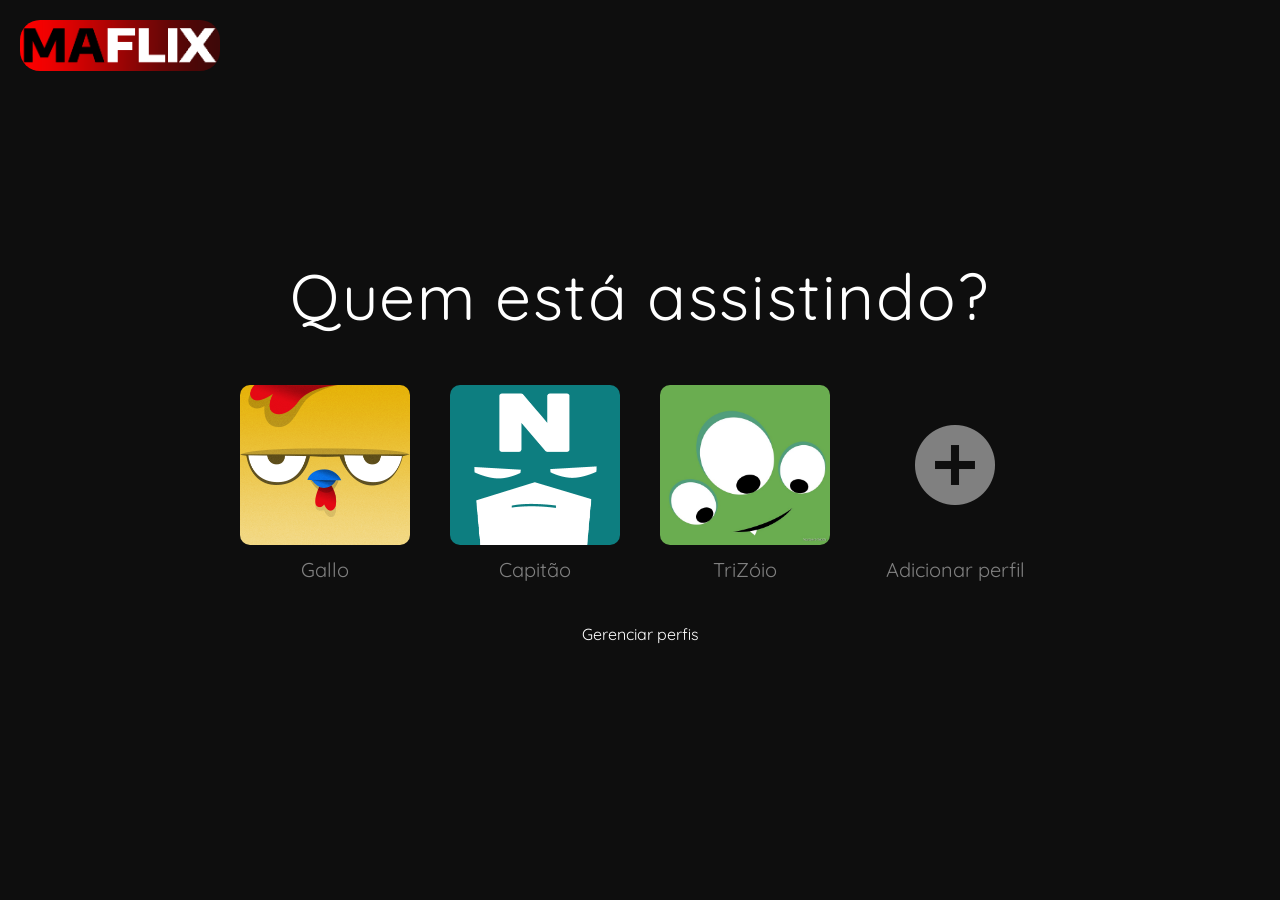
<file: index.html>
<!DOCTYPE html>
<html lang="pt-br">
<head>
    <meta charset="UTF-8">
    <meta name="viewport" content="width=device-width, initial-scale=1.0">
    <title>Maflix</title>
    <link href='https://unpkg.com/boxicons@2.1.4/css/boxicons.min.css' rel='stylesheet'>
    <link rel="stylesheet" href="css/style.css">
    <link rel="shortcut icon" href="img/netflixIcon.png" type="image/x-icon">
</head>
<body>
    <header>
        <nav>
            <a href="#">
                <img class="logo" src="img/logo.png" alt="Logo">
            </a>
        </nav>
    </header>
    <main>
        <div class="container">
            <h1>Quem está assistindo?</h1>
            <ul>
                
            </ul>
            <a class = "profiles" href = "#">Gerenciar perfis</a>
        </div>
    </main>
    <script src="js/script.js"></script>
</body>
</html>
</file>
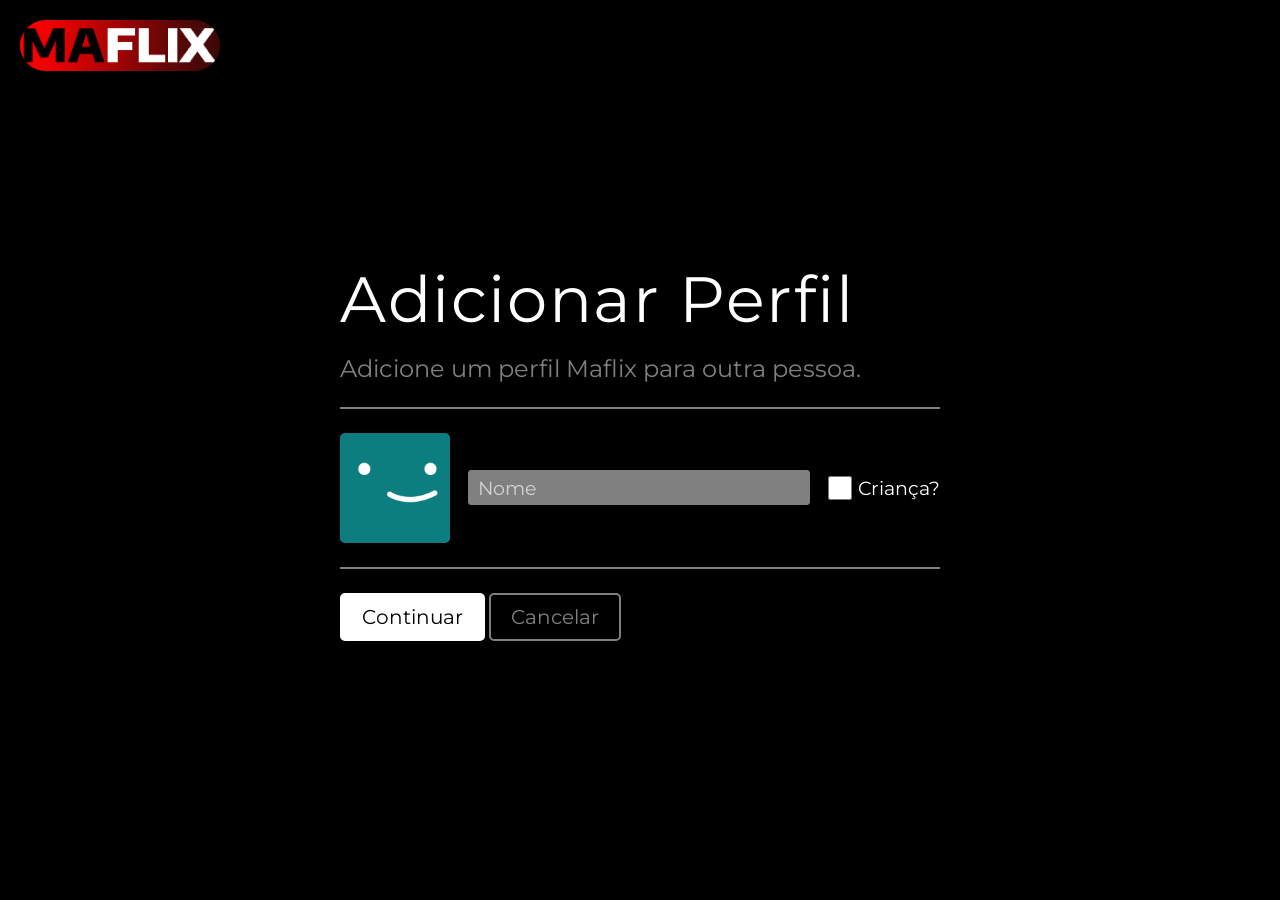
<file: addProfile.html>
<!DOCTYPE html>
<html lang="pt-br">

<head>
    <meta charset="UTF-8">
    <meta name="viewport" content="width=device-width, initial-scale=1.0">
    <title>Maflix</title>
    <link href='https://unpkg.com/boxicons@2.1.4/css/boxicons.min.css' rel='stylesheet'>
    <link rel="stylesheet" href="css/addProfile.css">
    <link rel="shortcut icon" href="img/netflixIcon.png" type="image/x-icon">
</head>

<body>
    <header>
        <nav>
            <a href="index.html">
                <img class="logo" src="img/logo.png" alt="Logo">
            </a>
        </nav>
    </header>
    <main>
        <div class="container">
            <h1>Adicionar Perfil</h1>
            <h3>Adicione um perfil Maflix para outra pessoa.</h3>
            <hr>
            <form>
                <div class="form-group">
                    <img src="img/avatar2.png" alt="Avatar">
                    <input type="text" id="name" placeholder="Nome" autocomplete="none">
                    <div class="checkbox">
                        <input type="checkbox" id="crianca">
                        <label for="crianca">Criança?</label>
                    </div>
                </div>
                <hr>
                <div class="buttons">
                    <button onclick="cadastrarUsuario()" type="button" class="btn" id="btnOk">Continuar</button>
                    <a href="index.html" class="btn">Cancelar</a>
                </div>
            </form>
        </div>
    </main>
</body>

</html>
</file>
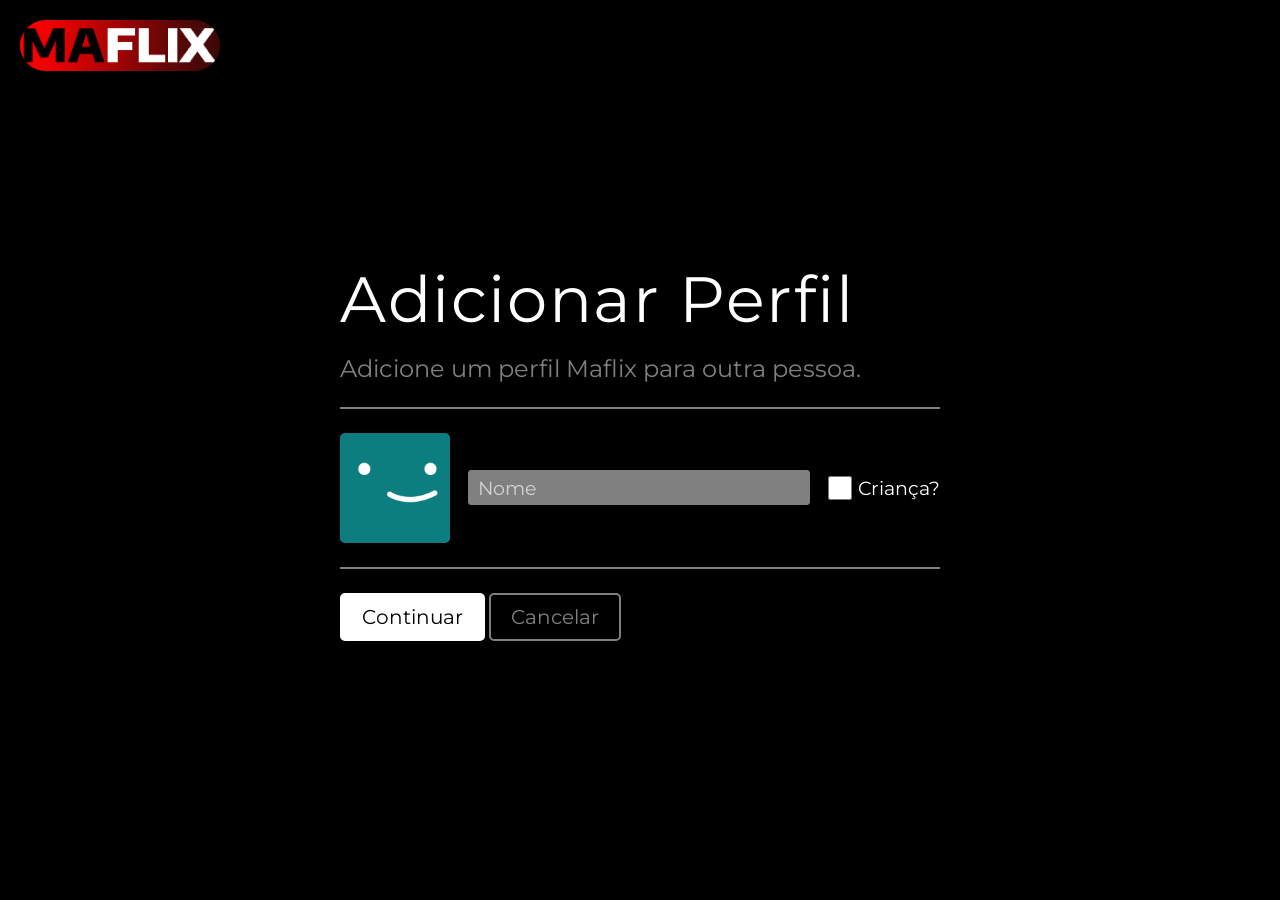
<file: adicionar.html>
<!DOCTYPE html>
<html lang="pt-br">
<head>
    <meta charset="UTF-8">
    <meta name="viewport" content="width=device-width, initial-scale=1.0">
    <title>Maflix</title>
    <link href='https://unpkg.com/boxicons@2.1.4/css/boxicons.min.css' rel='stylesheet'>
    <link rel="stylesheet" href="css/adicionar.css">
    <link rel="shortcut icon" href="img/netflixIcon.png" type="image/x-icon">
</head>
<body>
    <header>
        <nav>
            <a href="index.html">
                <img class="logo" src="img/logo.png" alt="Logo">
            </a>
        </nav>
    </header>
    <main>
        <div class="container">
            <h1>Adicionar Perfil</h1>
            <h3>Adicione um perfil Maflix para outra pessoa.</h3>
            <hr>
            <form>
                <div class="form-group">
                    <img src="img/avatar2.png" alt="Avatar">
                    <input type="text" id="nome" placeholder="Nome" autocomplete="none">
                    <div class="checkbox">
                        <input type="checkbox" id="crianca">
                        <label for="crianca">Criança?</label>
                    </div>
                </div>
                <hr>
                <div class="buttons">
                        <button class = "btn" id="btnOk">Continuar</button>
                        <a href = "index.html" class = "btn">Cancelar</a>
                    </div>
                </form>
        </div>
    </main>
    
</body>
</html>
</file>
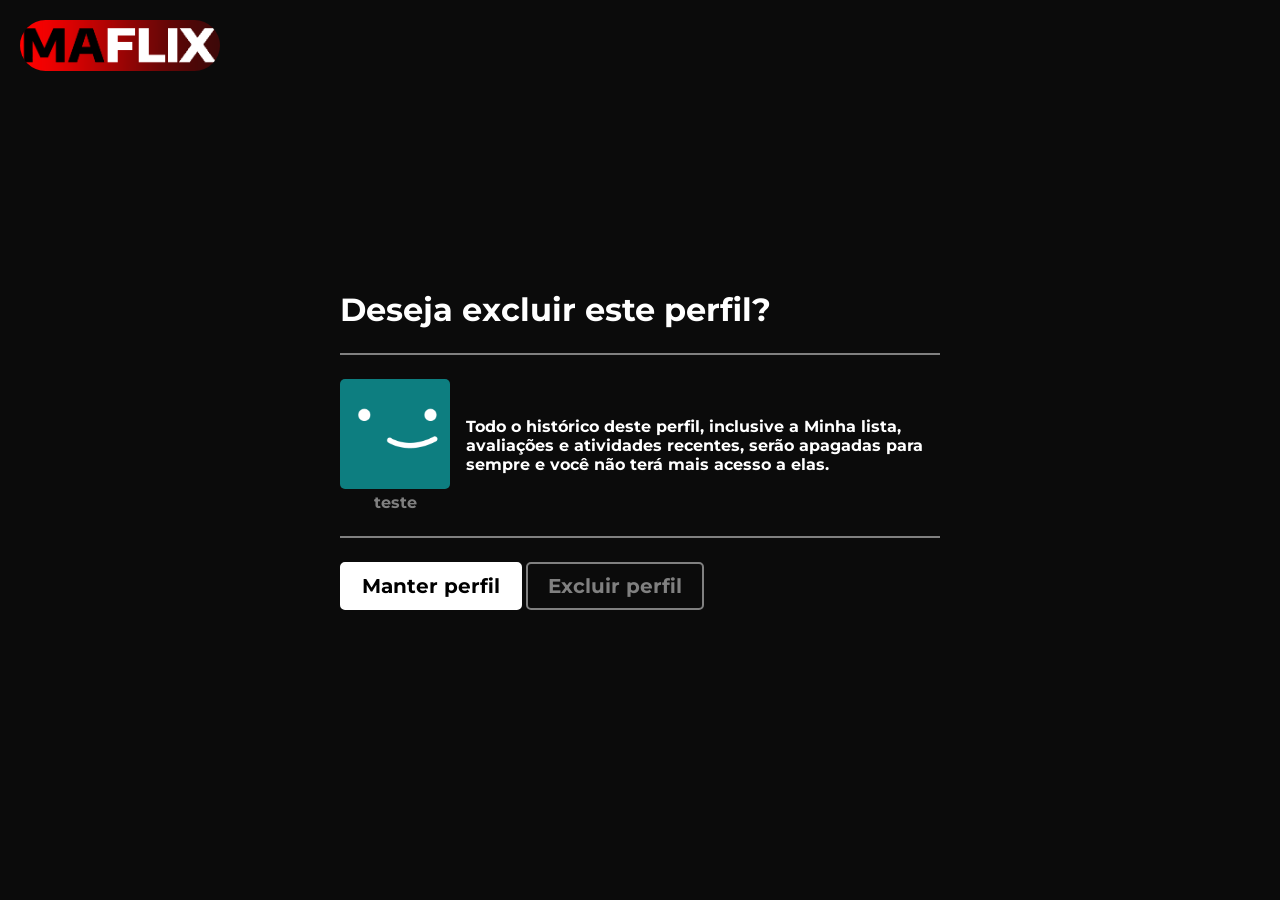
<file: deleteProfile.html>
<!DOCTYPE html>
<html lang="pt-br">

<head>
    <meta charset="UTF-8">
    <meta name="viewport" content="width=device-width, initial-scale=1.0">
    <title>Maflix</title>
    <link href='https://unpkg.com/boxicons@2.1.4/css/boxicons.min.css' rel='stylesheet'>
    <link rel="stylesheet" href="css/deleteProfile.css">
    <link rel="shortcut icon" href="img/netflixIcon.png" type="image/x-icon">
</head>

<body>
    <header>
        <nav>
            <a href="index.html">
                <img class="logo" src="img/logo.png" alt="Logo">
            </a>
        </nav>
    </header>
    <main>
        <div class="container">
            <h1>Deseja excluir este perfil?</h1>
            <hr>
            <form>
                <div class="form-group">
                    <div class="form-image">
                        <img src="img/avatar2.png" alt="Avatar">
                        <p>teste</p>
                    </div>
                    <p>Todo o histórico deste perfil, inclusive a Minha
                        lista, avaliações e atividades recentes, serão
                        apagadas para sempre e você não terá mais
                        acesso a elas.</p>
                </div>
                <hr>
                <div class="buttons">
                    <button onclick="cadastrarUsuario()" type="button" class="btn" id="btnOk">Manter perfil</button>
                    <a href="index.html" class="btn">Excluir perfil</a>
                </div>
            </form>
        </div>
    </main>
</body>

</html>
</file>
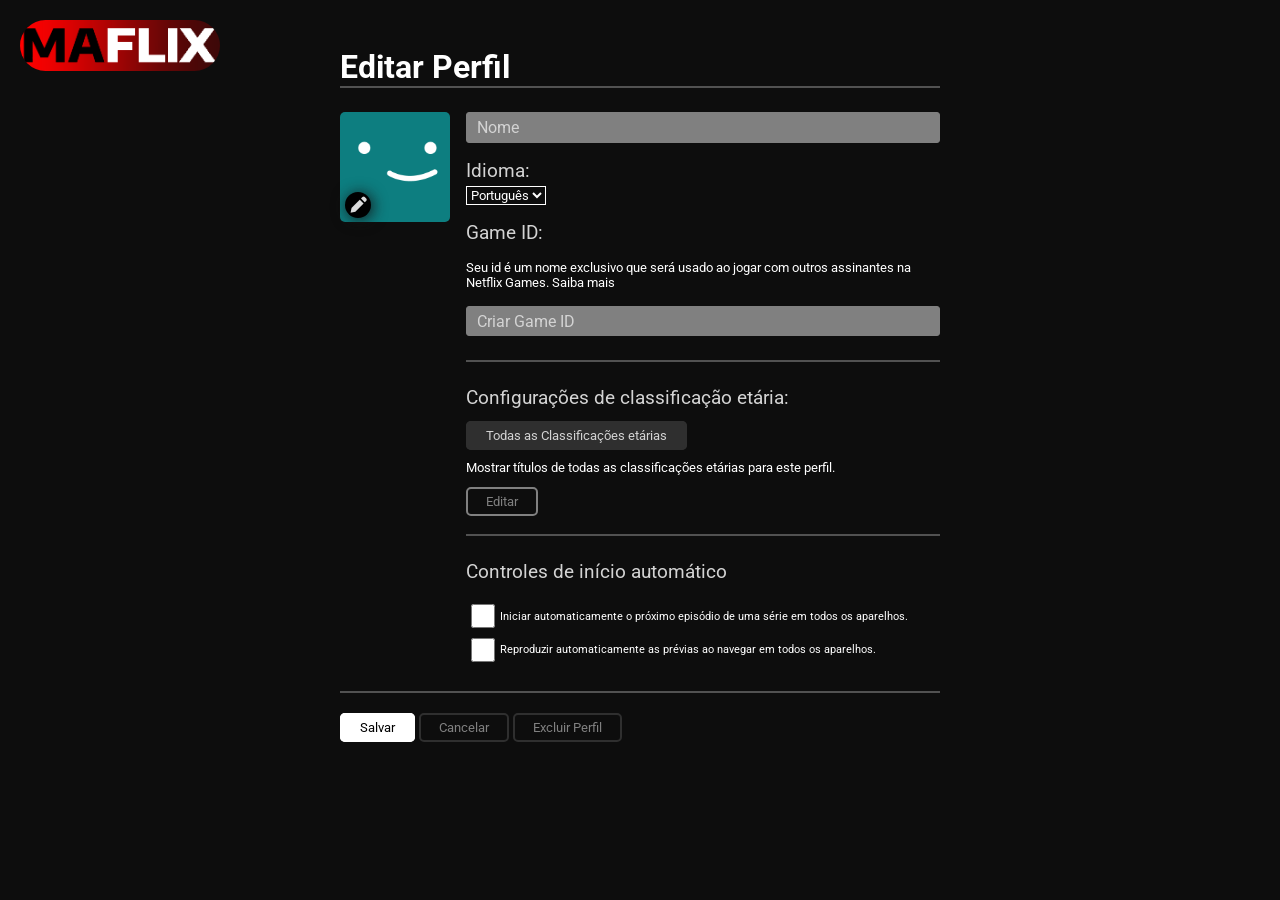
<file: editProfile.html>
<!DOCTYPE html>
<html lang="pt-br">
<head>
    <meta charset="UTF-8">
    <meta name="viewport" content="width=device-width, initial-scale=1.0">
    <title>Maflix</title>
    <link href='https://unpkg.com/boxicons@2.1.4/css/boxicons.min.css' rel='stylesheet'>
    <link rel="stylesheet" href="css/editProfile.css">
    <link rel="shortcut icon" href="img/netflixIcon.png" type="image/x-icon">
</head>
<body>
    <header>
        <nav>
            <a href="index.html">
                <img class="logo" src="img/logo.png" alt="Logo">
            </a>
        </nav>
    </header>
    <main>
        <form>
            <h1>Editar Perfil</h1>
            <hr class = "titleHr">
            <div class="container">
                <section class="left">    
                    <div class="left-image">
                        <img src="img/avatar2.png" alt="Avatar">
                        <a href="#">
                            <i class='bx bxs-pencil'></i>
                        </a>
                    </div>
                </section>
            
            <div class="right">
                <input type="text" id="nome" placeholder="Nome" autocomplete="none">
                <div class="language">
                    <p>Idioma:</p>
                    <select name="" id="">
                        <option value="">Português</option>
                        <option value="">Inglês</option>
                        <option value="">Espanhol</option>
                    </select>
                </div>
                
                <h3>Game ID:</h3>
                <p class = "explicando">Seu id é um nome exclusivo que será usado ao jogar com outros assinantes na Netflix Games. Saiba mais</p>
                <form>
                    <input type="text" id="gameID" placeholder = "Criar Game ID" autocomplete = "none">
                    <hr>
                    <h3>Configurações de classificação etária:</h3>
                    <a href = "#" id = "age" class = "btn">Todas as Classificações etárias</a>
                    <p class = "titulo">Mostrar títulos de todas as classificações etárias para este perfil.</p>
                    <a href = "#" class = "btn" id = "btnEdit">Editar</a>
                    <hr>
                    <h3>Controles de início automático</h3>
                </form>
                <div class="checkbox">
                        <input type="checkbox" id="automaticI">
                        <label for="automaticI">Iniciar automaticamente o próximo episódio de uma série em todos os
                        aparelhos.</label>
                    </div>
                <div class="checkbox">
                        <input type="checkbox" id="automaticR">
                        <label for="automaticR">Reproduzir automaticamente as prévias ao navegar em todos os aparelhos.</label>
                  </div>
                </div>
            </div>
            <div class="button">
                <hr>
                <a href = "index.html" class = "btn" id = "btnSave">Salvar</a>
                <a href = "index.html" class = "btn" id = "btnCancel">Cancelar</a>
                <a href = "deleteProfile.html" class = "btn" id = "btnCancel">Excluir Perfil</a>
            </div>
        </form>
    </main>
</body>
</html>
</file>
<file: css/style.css>
@import url('https://fonts.googleapis.com/css2?family=Roboto&family=Vina+Sans&display=swap');
  @import url('https://fonts.googleapis.com/css2?family=Quicksand:wght@500&family=Roboto&family=Vina+Sans&display=swap');

  *{
    margin: 0;
    padding: 0;
    box-sizing: border-box;
    font-family: 'Quicksand', sans-serif;
    color:white;
    user-select: none;
}

html, body{
    min-height:100vh; /*Altura mínima da página, necessário pra poder modificar tudo corretamente.*/
    background-color:rgb(14, 14, 14);
    position:relative;
}

header{
    position:absolute;
    top:0;
    padding:20px;
    background: transparent;
}

.logo{
    width: 200px;
    border-radius:20px;
}

main {
    width: 100%;
    padding: 3rem;
    min-height: 100vh;
    display:flex;
    align-items:center;
}

.container{
    width:100%;
    text-align:center;
}

.container h1{
    font-size:4rem;
    font-weight:normal;
    letter-spacing:0.1rem;
    cursor:default;

}

ul{
    list-style: none;
    display: flex;
    justify-content: center;
    flex-wrap: wrap;
    padding:0;
    margin: 1.8rem 0;
}

ul li{
    margin: 15px;
    width: 180px;
    height: 200px;
    text-align: center;
    vertical-align: middle;
    border-radius: 10px;
}

a{
    text-decoration: none;
}

.profile{
    width:100%;
    border-radius:15px;
}

.profile img, .profile i{
    width: 100%;
    height: 170px;
    border-radius: 15px;
    display: flex;
    align-items:center;
    justify-content: center;
    margin-bottom: 7px;
    border:transparent solid 5px;
}

.profile i{
    font-size: 6rem;
    color: gray;
}

span{
    font-size:20px;
    color:gray;
}

.profile:hover img, .profile:hover i{
    background-color:white;
    border:white solid 5px;
}

.profile:hover span{
    color:white;
}

button{
    color:gray;
    padding:10px 20px;
    background-color:black;
    border:gray solid 1px;
    font-size:24px;
    border-radius:5px;
    cursor:pointer;
}

button:hover{
    color:white;
    border:white solid 1px;
    border-radius:5px;
}

@media (max-width: 533px){
    main{
        padding: 25px 5px;
    }
    ul li{
        margin:0;
        margin-bottom:20px;
    }
    .container h1{
        font-size: 3rem;
    }

    header{
        text-align:center;
        position: relative;
    }
}
</file>
<file: css/addProfile.css>
@import url('https://fonts.googleapis.com/css2?family=Montserrat&family=Roboto&display=swap');

/* Reset do CSS Padrão */
* {
    margin: 0;
    padding: 0;
    box-sizing: border-box;
    font-family: 'Montserrat', 'Roboto', sans-serif;
}

html, body {
    min-height: 100vh;             /* Altura minima */
    background-color: black;     /* Cor de Fundo */
    color: white;                /* Cor do Texto */
    position: relative;
}

header {
    position: absolute;
    top: 0;
    padding: 20px;
    background: transparent;
}

.logo {
    width: 200px;
    border-radius: 30px;
}

main {
    width: 100%;
    padding: 3rem;
    min-height: 100vh;
    display: flex;
    align-items: center;
}

.container {
    min-width: 600px;
    margin: 0 auto;
}

.container h1 {
    font-size: 4rem;        /* Tamanho da Fonte */
    font-weight: normal;    /* Largura da Fonte */
    letter-spacing: 0.1rem; /* Espaçamento entre as Letras */
}

.container h3 {
    font-size: 1.5rem;
    font-weight: normal; 
    margin: 1rem 0;
    color: gray;
}

hr {
    width:100%;
    margin: 1.5rem 0;
    border: 1px solid gray;
}


.form-group {
    width: 100%;
    display: flex;
    align-items: center;
    justify-content: space-between;
}


.form-group img {
    width: 110px;
    height: 110px;
    border-radius: 5px;
}

input[type=text] {
    border-radius:3px;
    background-color: gray;
    border: 1px solid gray;
    color: white;
    font-size: 1.2rem;
    padding: 0.3rem 0.6rem;
    flex: 0.9;
    cursor: default;
}

::placeholder {
    color: lightgray;
    opacity: 1;
}

::-ms-input-placeholder {
    color: lightgray;
}

.checkbox{
    display:flex;
    align-items:center;
    font-size:1.2rem;
}

input[type=checkbox]{
    width:1.5rem;
    height:1.5rem;
    margin-right:0.4rem;
}


.btn{
    text-decoration:none;
    border-radius:5px;
    font-size: 20px;
    padding: 10px 20px;
    border:gray solid 2px;
    color: gray;
    background-color: inherit;
    cursor: pointer;
}

#btnOk{
    background-color:white;
    color:black;
    border:white solid 2px;;
}

.btn:hover{
    border: 2px solid white;
    color:white;
}

#btnOk:hover{
    border: 2px solid red;
    color:white;
    background-color:red;
}
@media (max-width: 530px)
{
    header {
        position: relative;
        text-align: center;
    }

    main {
        padding: 25px 5px;
    }

    .container h1 {
        font-size: 3rem;
    }

    ul li {
        margin: 0;
        margin-bottom: 20px;
    }

    button {
        margin-bottom: 50px;
    }

}
</file>
<file: css/adicionar.css>
@import url('https://fonts.googleapis.com/css2?family=Montserrat&family=Roboto&display=swap');

/* Reset do CSS Padrão */
* {
    margin: 0;
    padding: 0;
    box-sizing: border-box;
    font-family: 'Montserrat', 'Roboto', sans-serif;
}

html, body {
    min-height: 100vh;             /* Altura minima */
    background-color: black;     /* Cor de Fundo */
    color: white;                /* Cor do Texto */
    position: relative;
}

header {
    position: absolute;
    top: 0;
    padding: 20px;
    background: transparent;
}

.logo {
    width: 200px;
    border-radius: 30px;
}

main {
    width: 100%;
    padding: 3rem;
    min-height: 100vh;
    display: flex;
    align-items: center;
}

.container {
    min-width: 600px;
    margin: 0 auto;
}

.container h1 {
    font-size: 4rem;        /* Tamanho da Fonte */
    font-weight: normal;    /* Largura da Fonte */
    letter-spacing: 0.1rem; /* Espaçamento entre as Letras */
}

.container h3 {
    font-size: 1.5rem;
    font-weight: normal; 
    margin: 1rem 0;
    color: gray;
}

hr {
    width:100%;
    margin: 1.5rem 0;
    border: 1px solid gray;
}


.form-group {
    width: 100%;
    display: flex;
    align-items: center;
    justify-content: space-between;
}


.form-group img {
    width: 110px;
    height: 110px;
    border-radius: 5px;
}

input[type=text] {
    border-radius:3px;
    background-color: gray;
    border: 1px solid gray;
    color: white;
    font-size: 1.2rem;
    padding: 0.3rem 0.6rem;
    flex: 0.9;
    cursor: default;
}

::placeholder {
    color: lightgray;
    opacity: 1;
}

::-ms-input-placeholder {
    color: lightgray;
}

.checkbox{
    display:flex;
    align-items:center;
    font-size:1.2rem;
}

input[type=checkbox]{
    width:1.5rem;
    height:1.5rem;
    margin-right:0.4rem;
}


.btn{
    text-decoration:none;
    border-radius:5px;
    font-size: 20px;
    padding: 10px 20px;
    border:gray solid 2px;
    color: gray;
    background-color: inherit;
    cursor: pointer;
}

#btnOk{
    background-color:white;
    color:black;
    border:white solid 2px;;
}

.btn:hover{
    border: 2px solid white;
    color:white;
}

#btnOk:hover{
    border: 2px solid red;
    color:white;
    background-color:red;
}
@media (max-width: 530px)
{
    header {
        position: relative;
        text-align: center;
    }

    main {
        padding: 25px 5px;
    }

    .container h1 {
        font-size: 3rem;
    }

    ul li {
        margin: 0;
        margin-bottom: 20px;
    }

    button {
        margin-bottom: 50px;
    }

}
</file>
<file: css/deleteProfile.css>
@import url('https://fonts.googleapis.com/css2?family=Montserrat&family=Roboto&display=swap');

/* Reset do CSS Padrão */
* {
    margin: 0;
    padding: 0;
    box-sizing: border-box;
    font-family: 'Montserrat', 'Roboto', sans-serif;
}

html, body {
    min-height: 100vh;             /* Altura minima */
    background-color: black;     /* Cor de Fundo */
    color: white;                /* Cor do Texto */
    position: relative;
}

header {
    position: absolute;
    top: 0;
    padding: 20px;
    background: transparent;
}

.logo {
    width: 200px;
    border-radius: 30px;
}

main {
    background-color:rgb(11, 11, 11);
    width: 100%;
    padding: 3rem;
    min-height: 100vh;
    display: flex;
    align-items: center;
    flex-wrap: wrap;
    justify-content:center;

}

form{
    margin:0 auto;
    max-width:600px;
}

hr {
    width:100%;
    margin: 1.5rem 0;
    border: 1px solid gray;
}

.form-group {
    width: 100%;
    display: flex;
    align-items: center;
    justify-content: space-between;
}


.form-group img {
    width: 110px;
    height: 110px;
    border-radius: 5px;
}


.form-group p{
    padding:1rem;
    flex-wrap:wrap;
    font-weight:bold;
    text-align:left;
}

.form-image p{
    text-align:center;
    color:gray;
    font-weight:bold;
    padding:0rem;
}

.btn{
    text-decoration:none;
    border-radius:5px;
    font-size: 20px;
    font-weight:bold;
    padding: 10px 20px;
    border:gray solid 2px;
    color: gray;
    background-color: inherit;
    cursor: pointer;
}

#btnOk{
    background-color:white;
    color:black;
    border:white solid 2px;;
}

.btn:hover{
    border: 2px solid white;
    color:white;
}

#btnOk:hover{
    border: 2px solid red;
    color:white;
    background-color:red;
}
@media (max-width: 530px)
{
    header {
        position: relative;
        text-align: center;
    }

    main {
        padding: 25px 5px;
    }

    .container h1 {
        font-size: 3rem;
    }

    ul li {
        margin: 0;
        margin-bottom: 20px;
    }

    button {
        margin-bottom: 50px;
    }

}
</file>
<file: css/editProfile.css>
@import url('https://fonts.googleapis.com/css2?family=Montserrat&family=Roboto&display=swap');

/* Reset do CSS Padrão */
*{
    margin: 0;
    padding: 0;
    box-sizing: border-box;
    font-family: 'Roboto', sans-serif;
    user-select: none;
}

header {
    position: absolute;
    top: 0;
    padding: 20px;
    background: transparent;
}

.logo {
    width: 200px;
    border-radius: 30px;
}


html, body {
    background-color: rgb(13, 13, 13);     /* Cor de Fundo */
    color: white;                /* Cor do Texto */
    position: relative;
}

main {
    padding: 3rem;
    flex-wrap: wrap;
}

.container{
    display: grid;
    grid-gap:1rem;
    grid-template-columns: 110px 1fr;
}

form{
    margin:0 auto;
    max-width:600px;
}

.left-image{
    position:relative;
}

.left-image img{
    width: 100%;
    height: 110px;
    border-radius:5px;
}
.left-image i{
    box-shadow: 0.1rem 0.1rem 0.9rem rgb(21, 21, 21);
    position:absolute;
    top:80px;
    border: transparent 1px solid;
    left: 5px;
    font-size:1.3rem;
    padding:0.1rem;
    margin:0;
    border-radius:15px;
    background-color:black;
    color:gainsboro;
}
.left-image i:hover{
    border: white 1px solid;
    color:white;
}


.container h3 {
    font-size: 1.2rem;
    font-weight: normal; 
    margin: 1rem 0;
    color: lightgray;
}


input[type=text] {
    border-radius:3px;
    background-color: gray;
    width:100%;
    border: 1px solid gray;
    color: white;
    font-size: 1rem;
    padding: 0.3rem 0.6rem;
    cursor: default;
}
::placeholder {
    color: lightgray;
    opacity: 1;
}

::-ms-input-placeholder {
    color: lightgray;
}

.checkbox{
    display:flex;
    align-items:center;
    font-size:1.2rem;
}

input[type=checkbox]{
    width:1.5rem;
    height:1.5rem;
    margin-right:0.4rem;
}

.language p{
    font-size: 1.2rem;
    color:lightgray;
    padding:0;
    margin:0.2rem 0;
    margin-top: 1rem;
}

.explicando{
    margin:0;
    margin-bottom: 1rem;
}

.titulo{
    margin-left:0;
}

.language select{
    background-color:transparent;
    color:white;
    border:white solid 1px;
}

.language option{
    background-color: black;
}

p{
    margin:1rem;
    font-size:0.8rem;  
}

.btn{
    text-decoration:none;
    border-radius:5px;
    font-size: 13px;
    padding: 5px 18px;
    border:rgb(47, 47, 47) solid 2px;
    color: lightgray;
    background-color: rgb(47, 47, 47);
    cursor: pointer;
}


#btnCancel{
    background-color:inherit;
    color:gray;
}

#btnEdit{
    background-color:inherit;
    border-color: gray;
    color:gray;
}

#btnSave{
    background-color:white;
    color:black;
    border:white solid 2px;;
}

.btn:hover, #btnCancel:hover, #btnEdit:hover{
    border: 2px solid white;
    color:white;
}

#btnSave:hover{
    border: 2px solid red;
    color:white;
    background-color:red;
}

input[type=checkbox]{
    width:1.5rem;
    margin:0.3rem;
    height:1.5rem;
}

label{
    font-size:0.7rem;
}

.button{
    max-width:600px;
    margin: 1.5rem auto;
}

hr, .button hr{
    max-width:600px;
    margin: 1.5rem auto;
    border: 1px solid rgb(81, 81, 81);
}

.titleHr{
    margin-top:0;
}

@media (max-width: 1060px)
{
    header {
        position: relative;
        text-align: center;
    }

    main {
        padding: 25px 5px;
    }

    button {
        margin-bottom: 50px;
    }

}
</file>
